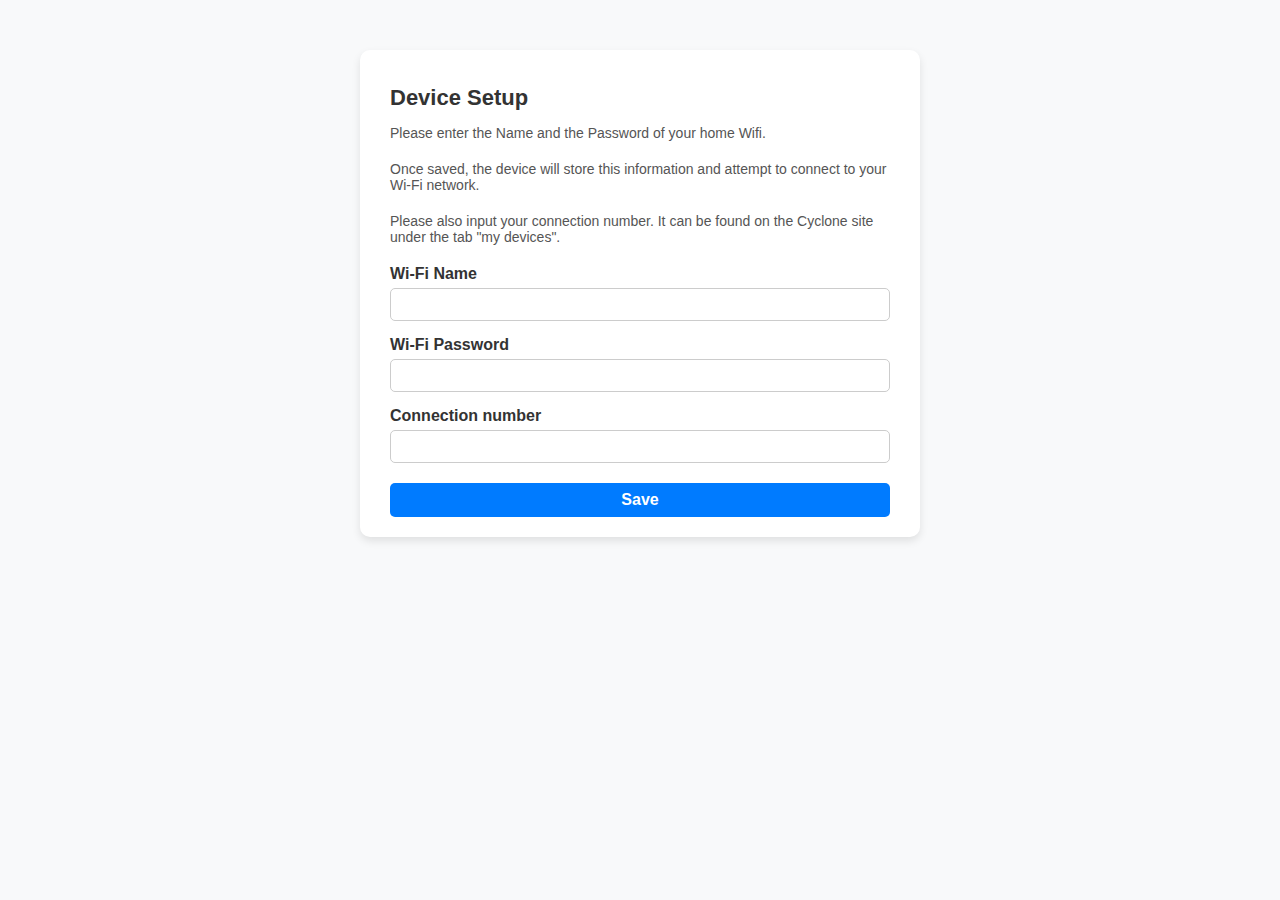
<file: ESP32/esp32_cyclone/src/website.html>
<!DOCTYPE html>
<html lang="en">
<head>
  <meta charset="UTF-8">
  <title>Device Setup</title>
  <style>
    body {
      font-family: Arial, sans-serif;
      background-color: #f8f9fa;
      margin: 0;
      padding: 0;
    }
    .container {
      max-width: 500px;
      margin: 50px auto;
      background: #ffffff;
      padding: 20px 30px;
      border-radius: 10px;
      box-shadow: 0 4px 8px rgba(0,0,0,0.1);
    }
    h1 {
      font-size: 22px;
      margin-bottom: 10px;
      color: #333333;
    }
    p {
      font-size: 14px;
      color: #555555;
      margin-bottom: 20px;
    }
    label {
      display: block;
      margin-top: 15px;
      font-weight: bold;
      color: #333333;
    }
    input {
      width: 100%;
      padding: 8px;
      margin-top: 5px;
      border: 1px solid #cccccc;
      border-radius: 5px;
      box-sizing: border-box;
    }
    input[type="submit"] {
      margin-top: 20px;
      background-color: #007BFF;
      color: #ffffff;
      border: none;
      cursor: pointer;
      font-size: 16px;
      font-weight: bold;
      transition: background-color 0.3s;
    }
    input[type="submit"]:hover {
      background-color: #0056b3;
    }
  </style>
</head>
<body>
  <div class="container">
    <h1>Device Setup</h1>
    <p>Please enter the Name and the Password of your home Wifi. </p>
    <p>Once saved, the device will store this information and attempt to connect to your Wi-Fi network.</p>
    <p>Please also input your connection number. It can be found on the Cyclone site under the tab "my devices". </p>
    <form method="POST" action="/">
      <label for="ssid">Wi-Fi Name</label>
      <input type="text" id="ssid" name="ssid" required>
      
      <label for="password">Wi-Fi Password</label>
      <input type="password" id="password" name="password" required>
      
      <label for="number">Connection number</label>
      <input type="text" id="number" name="number" required>
      
      <input type="submit" value="Save">
    </form>
  </div>
</body>
</html>
</file>
